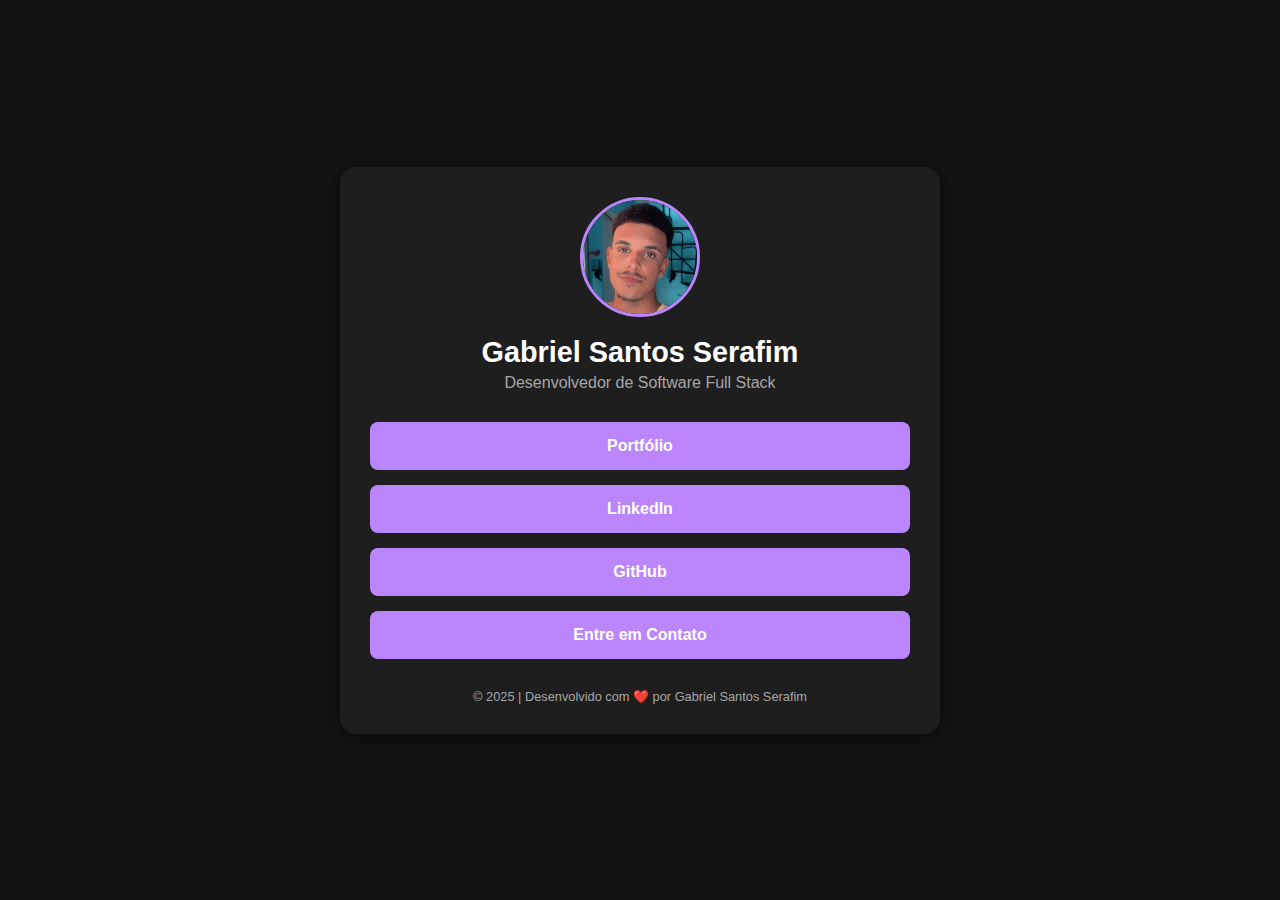
<file: index.html>
<!DOCTYPE html>
<html lang="pt-br">
<head>
    <meta charset="UTF-8">
    <meta name="viewport" content="width=device-width, initial-scale=1.0">
    <meta name="description" content="Descrição breve e atrativa do seu site.">
    <meta name="keywords" content="HTML5, CSS, JavaScript, Programação, Desenvolvimento Web">
    <meta name="author" content="Gabriel Santos Serafim">
    <meta http-equiv="X-UA-Compatible" content="ie=edge">
    <meta name="robots" content="index, follow">
<title>Gabriel Santos Serafim | Links</title>

<link rel="stylesheet" href="css/style.css">

<meta name="description" content="Página central de links de Gabriel Santos Serafim, Desenvolvedor de software Full Stack.">
</head>
<body>

<main class="container">

<header class="perfil">
<img class="perfil__foto" src="assets/eu...jpeg" alt="Foto de rosto de Gabriel Santos Serafim sorrindo.">
<div class="perfil__texto">
<h1>Gabriel Santos Serafim</h1>
<p>Desenvolvedor de Software Full Stack</p>
</div>
</header>

<section class="links">
<h2 class="sr-only">Links Principais</h2> <ul>
<li><a href="https://github.com/GabrielSerafim12?tab=repositories" target="_self">Portfólio</a></li>
<li><a href="https://www.linkedin.com/in/gabriel-santos-serafim-a59978265/" target="_self">LinkedIn</a></li>
<li><a href="https://github.com/GabrielSerafim12" target="_self">GitHub</a></li>
<li><a href="contato.html" target="_self">Entre em Contato</a></li>
</ul>
</section>

<footer class="rodape">
<p>&copy; 2025 | Desenvolvido com ❤️ por Gabriel Santos Serafim</p>
</footer>

</main>

</body>
</html>
</file>
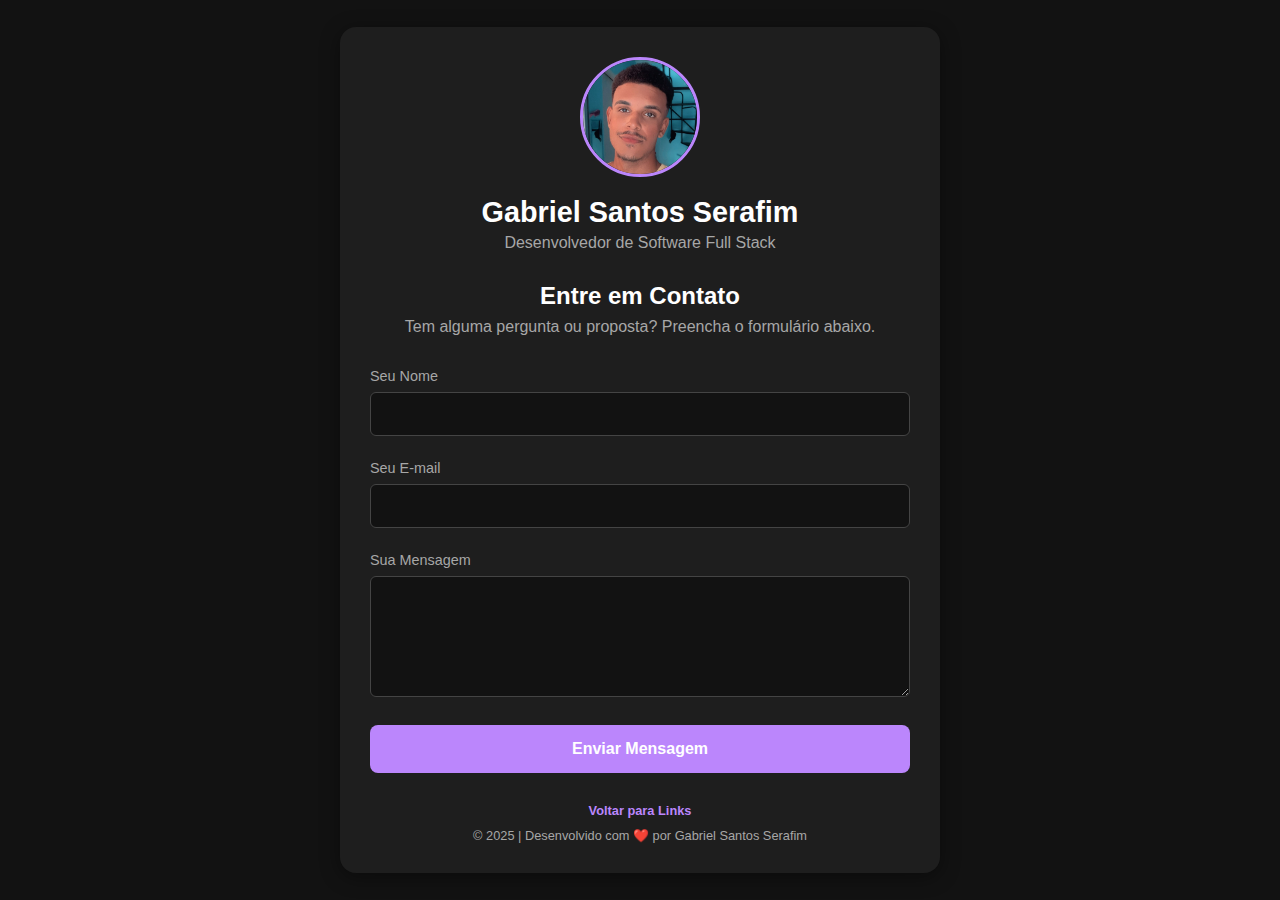
<file: contato.html>
<!DOCTYPE html>
<html lang="pt-br">
<head>
<meta charset="UTF-8">
<meta name="viewport" content="width=device-width, initial-scale=1.0">
<title>Contato | Gabriel Santos Serafim</title>

<link rel="stylesheet" href="css/style.css">

<meta name="description" content="Entre em contato com Gabriel Santos Serafim para oportunidades e colaborações.">
</head>
<body>

<main class="container">

<header class="perfil">
<img class="perfil__foto" src="assets/eu...jpeg" alt="Foto de rosto de Gabriel Santos Serafim sorrindo.">
<div class="perfil__texto">
<h1>Gabriel Santos Serafim</h1>
<p>Desenvolvedor de Software Full Stack</p>
</div>
</header>

<section class="contact-form-section">
<h2>Entre em Contato</h2>
<p class="contact-intro">Tem alguma pergunta ou proposta? Preencha o formulário abaixo.</p>

<form>
<div class="form-group">
<label for="name">Seu Nome</label>
<input type="text" id="name" name="name" required>
</div>
<div class="form-group">
<label for="email">Seu E-mail</label>
<input type="email" id="email" name="email" required>
</div>
<div class="form-group">
<label for="message">Sua Mensagem</label>
<textarea id="message" name="message" rows="5" required></textarea>
</div>
<button type="submit" class="btn">Enviar Mensagem</button>
</form>
</section>

<footer class="rodape">
<a href="index.html" class="nav-link">Voltar para Links</a>
<p>&copy; 2025 | Desenvolvido com ❤️ por Gabriel Santos Serafim</p>
</footer>

</main>

</body>
</html>
</file>
<file: css/style.css>
/* 1. Reset e Variáveis Globais (Boas Práticas) */

:root {

    --cor-fundo: #121212;

    --cor-container: #1E1E1E;

    --cor-texto-primario: #FFFFFF;

    --cor-texto-secundario: #A7A7A7;

    --cor-acento: #BB86FC;

    --cor-acento-hover: #a56ef1;

}

 

* {

    margin: 0;

    padding: 0;

    box-sizing: border-box;

}

 

/* 2. Estilos do Corpo da Página (Layout Centralizado) */

body {

    font-family: 'Segoe UI', Tahoma, Geneva, Verdana, sans-serif;

    background-color: var(--cor-fundo);

    color: var(--cor-texto-primario);

   

    /* Usamos Flexbox para centralizar nosso container na tela */

    display: flex;

    justify-content: center;

    align-items: center;

    min-height: 100vh;

    padding: 20px;

}

 

/* 3. Estilos do Container Principal */

.container {

    width: 100%;

    max-width: 600px;

    background-color: var(--cor-container);

    padding: 30px;

    border-radius: 16px;

    box-shadow: 0 4px 20px rgba(0, 0, 0, 0.4);

    text-align: center;

}

 

/* 4. Estilos do Cabeçalho (Perfil) */

.perfil {

    margin-bottom: 30px;

}

 

.perfil__foto {

    width: 120px;

    height: 120px;

    border-radius: 50%; /* Deixa a imagem redonda */

    border: 3px solid var(--cor-acento);

    object-fit: cover; /* Garante que a imagem não fique distorcida */

    margin-bottom: 15px;

}

 

.perfil__texto h1 {

    font-size: 1.8rem;

    margin-bottom: 5px;

}

 

.perfil__texto p {

    font-size: 1rem;

    color: var(--cor-texto-secundario);

}

 

/* 5. Estilos da Seção de Links */

.links ul {

    list-style: none; /* Remove os pontos da lista */

}

 

.links li {

    margin-bottom: 15px;

}

 

.links a {

    display: block;

    background-color: var(--cor-acento);

    color: var(--cor-texto-primario);

    padding: 15px;

    text-decoration: none;

    font-weight: bold;

    border-radius: 8px;

    transition: background-color 0.3s ease, transform 0.2s ease;

}

 

.links a:hover {

    background-color: var(--cor-acento-hover);

    transform: scale(1.03); /* Efeito sutil de crescimento */

}

 

/* 6. Estilos do Rodapé */

.rodape {

    margin-top: 30px;

    font-size: 0.8rem;

    color: var(--cor-texto-secundario);

}

 

/* 7. Classe de Acessibilidade */

.sr-only {

    position: absolute;

    width: 1px;

    height: 1px;

    padding: 0;

    margin: -1px;

    overflow: hidden;

    clip: rect(0, 0, 0, 0);

    white-space: nowrap;

    border-width: 0;

}

 

/* ================================================= */

/* 5. NOVOS ESTILOS PARA A PÁGINA DE CONTATO         */

/* ================================================= */

.contact-form-section h2 {

    font-size: 1.5rem;

    color: var(--cor-texto-primario);

    margin-bottom: 0.5rem;

}

.contact-intro {

    color: var(--cor-texto-secundario);

    margin-bottom: 2rem;

}

.form-group {

    margin-bottom: 1.5rem;

    text-align: left;

}

.form-group label {

    display: block;

    margin-bottom: 0.5rem;

    font-size: 0.9rem;

    color: var(--cor-texto-secundario);

}

.form-group input,

.form-group textarea {

    width: 100%;

    padding: 0.75rem;

    background-color: var(--cor-fundo);

    border: 1px solid #444;

    border-radius: 6px;

    color: var(--cor-texto-primario);

    font-size: 1rem;

    transition: border-color 0.2s ease;

}

.form-group input:focus,

.form-group textarea:focus {

    outline: none;

    border-color: var(--cor-acento);

}

.form-group textarea {

    resize: vertical;

    min-height: 100px;

}

.btn {

    display: block;

    width: 100%;

    background-color: var(--cor-acento);

    color: var(--cor-texto-primario);

    padding: 15px;

    text-decoration: none;

    font-weight: bold;

    border-radius: 8px;

    border: none;

    cursor: pointer;

    font-size: 1rem;

    transition: background-color 0.3s ease, transform 0.2s ease;

}

.btn:hover {

    background-color: var(--cor-acento-hover);

    transform: scale(1.02);

}

 

/* 6. Estilos do Rodapé (Adição de um estilo de link) */

.rodape {

    margin-top: 30px;

    font-size: 0.8rem;

    color: var(--cor-texto-secundario);

}

.rodape p {

    margin-top: 10px;

}

.nav-link {

    color: var(--cor-acento);

    text-decoration: none;

    font-weight: bold;

}

.nav-link:hover {

    text-decoration: underline;

}
</file>
